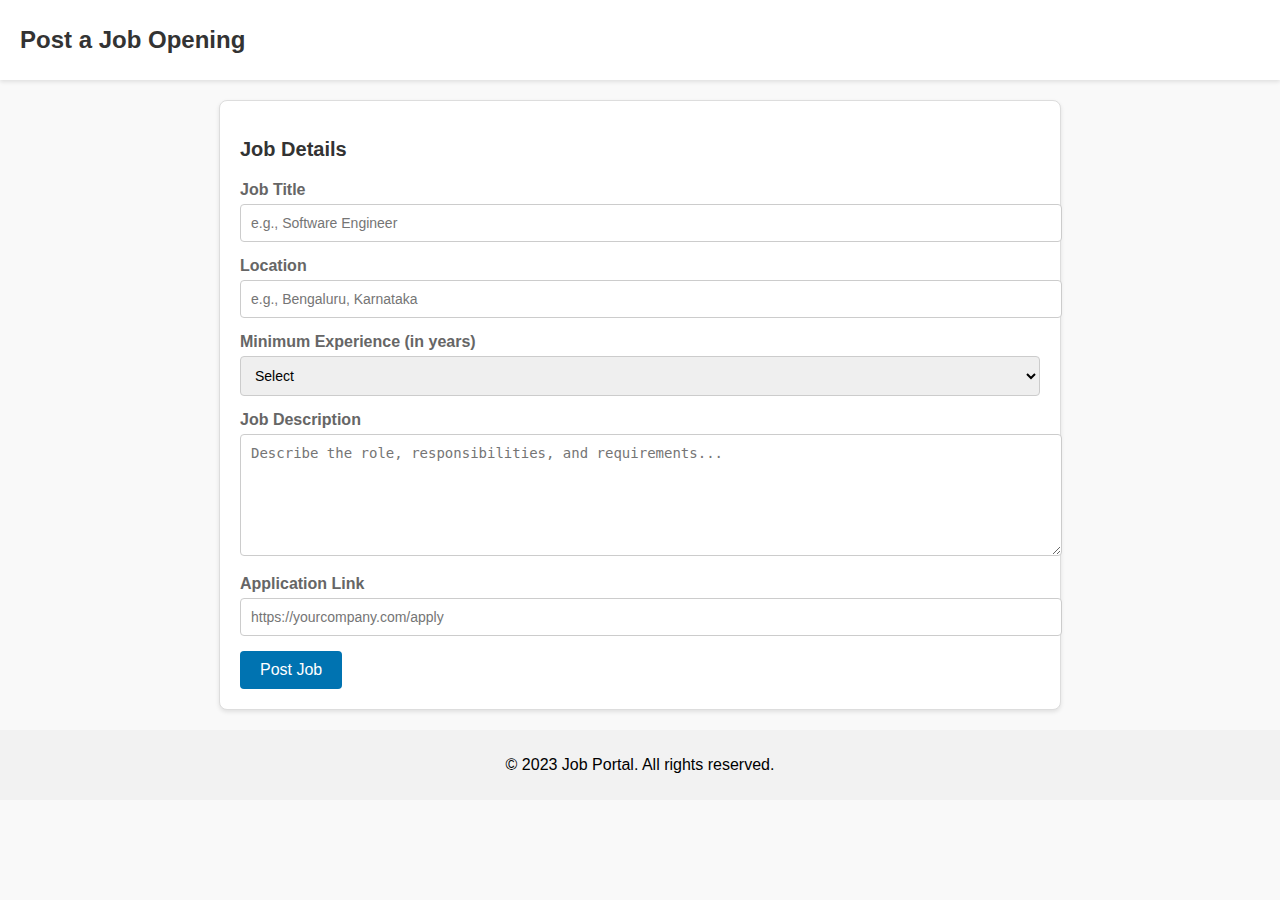
<file: company.html>
<!DOCTYPE html>
<html lang="en">
<head>
    <meta charset="UTF-8">
    <meta name="viewport" content="width=device-width, initial-scale=1.0">
    <title>Post a Job Opening</title>
    <style>
        body {
            font-family: Arial, sans-serif;
            margin: 0;
            padding: 0;
            background-color: #f9f9f9;
        }
        header {
            background-color: #ffffff;
            box-shadow: 0 2px 4px rgba(0, 0, 0, 0.1);
            padding: 10px 20px;
            display: flex;
            justify-content: space-between;
            align-items: center;
        }
        header h1 {
            font-size: 24px;
            color: #333333;
        }
        .container {
            max-width: 800px;
            margin: 20px auto;
            padding: 20px;
            background-color: #ffffff;
            border: 1px solid #dddddd;
            border-radius: 8px;
            box-shadow: 0 2px 4px rgba(0, 0, 0, 0.1);
        }
        .container h2 {
            font-size: 20px;
            margin-bottom: 20px;
            color: #333333;
        }
        .form-group {
            margin-bottom: 15px;
        }
        .form-group label {
            display: block;
            font-weight: bold;
            margin-bottom: 5px;
            color: #666666;
        }
        .form-group input,
        .form-group textarea,
        .form-group select {
            width: 100%;
            padding: 10px;
            border: 1px solid #cccccc;
            border-radius: 4px;
            font-size: 14px;
        }
        .form-group textarea {
            resize: vertical;
            height: 100px;
        }
        .submit-btn {
            display: inline-block;
            padding: 10px 20px;
            background-color: #0073b1;
            color: white;
            border: none;
            border-radius: 4px;
            cursor: pointer;
            font-size: 16px;
        }
        .submit-btn:hover {
            background-color: #005f8d;
        }
        footer {
            text-align: center;
            padding: 10px;
            background-color: #f2f2f2;
            margin-top: 20px;
        }
    </style>
</head>
<body>
    <header>
        <h1>Post a Job Opening</h1>
    </header>
    <div class="container">
        <h2>Job Details</h2>
        <form id="job-post-form">
            <div class="form-group">
                <label for="job-title">Job Title</label>
                <input type="text" id="job-title" placeholder="e.g., Software Engineer" required>
            </div>
            <div class="form-group">
                <label for="location">Location</label>
                <input type="text" id="location" placeholder="e.g., Bengaluru, Karnataka" required>
            </div>
            <div class="form-group">
                <label for="min-experience">Minimum Experience (in years)</label>
                <select id="min-experience" required>
                    <option value="">Select</option>
                    <option value="0">Fresher (0 years)</option>
                    <option value="1">1 year</option>
                    <option value="2">2 years</option>
                    <option value="3">3 years</option>
                    <option value="5">5+ years</option>
                </select>
            </div>
            <div class="form-group">
                <label for="description">Job Description</label>
                <textarea id="description" placeholder="Describe the role, responsibilities, and requirements..."></textarea>
            </div>
            <div class="form-group">
                <label for="application-link">Application Link</label>
                <input type="url" id="application-link" placeholder="https://yourcompany.com/apply" required>
            </div>
            <button type="submit" class="submit-btn">Post Job</button>
        </form>
    </div>
    <footer>
        <p>&copy; 2023 Job Portal. All rights reserved.</p>
    </footer>
    <script>
        // JavaScript to handle form submission
        document.getElementById('job-post-form').addEventListener('submit', function (event) {
            event.preventDefault(); // Prevent actual form submission

            // Gather form data
            const jobTitle = document.getElementById('job-title').value;
            const location = document.getElementById('location').value;
            const minExperience = document.getElementById('min-experience').value;
            const description = document.getElementById('description').value;
            const applicationLink = document.getElementById('application-link').value;

            // Validate form fields
            if (!jobTitle || !location || !minExperience || !description || !applicationLink) {
                alert('Please fill out all fields.');
                return;
            }

            // Simulate posting the job
            alert(`Job "${jobTitle}" in ${location} has been posted successfully!`);
            this.reset(); // Clear the form after successful submission
        });
    </script>
</body>
</html>
</file>
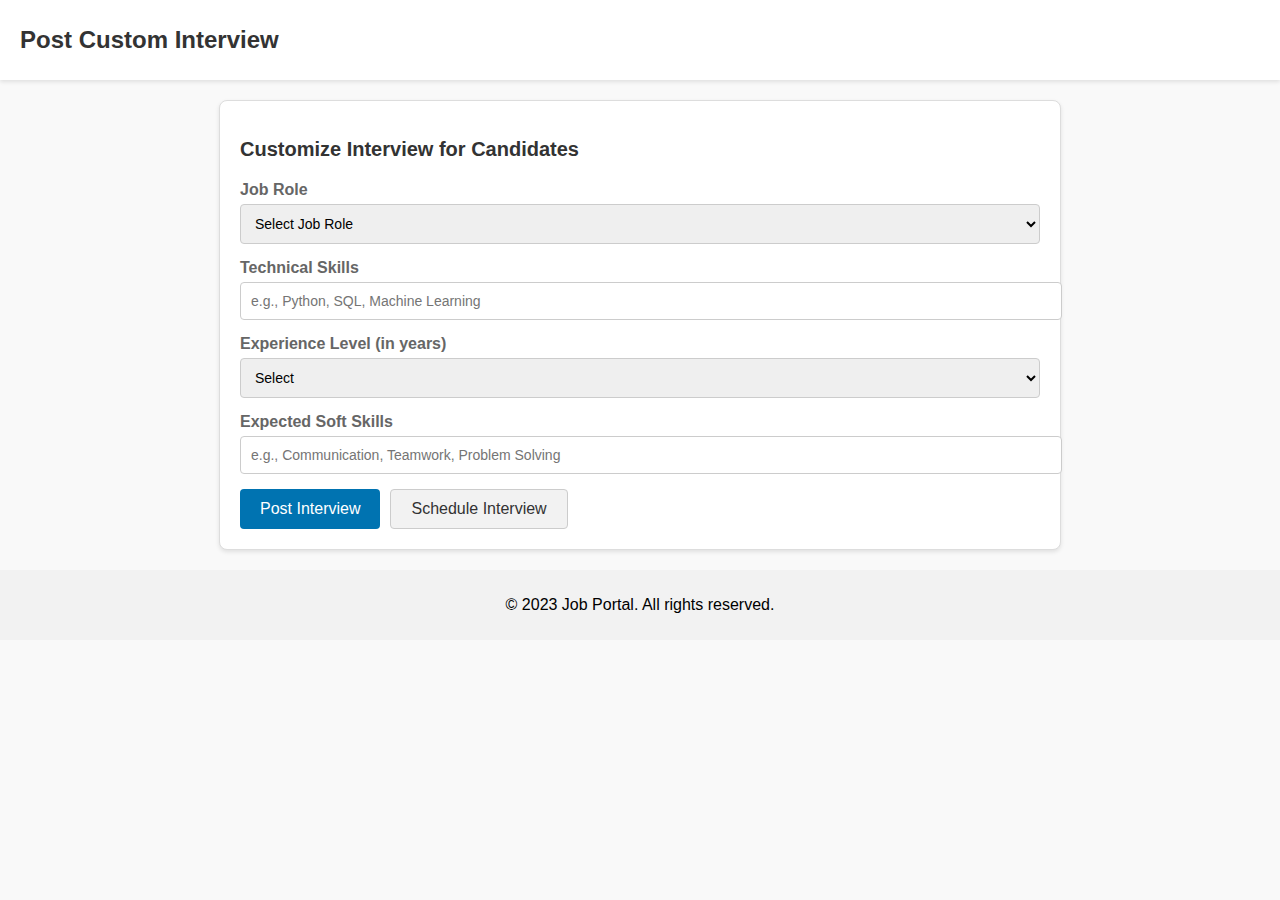
<file: company_custom_interview.html>
<!DOCTYPE html>
<html lang="en">
<head>
    <meta charset="UTF-8">
    <meta name="viewport" content="width=device-width, initial-scale=1.0">
    <title>Post Custom Interview</title>
    <style>
        body {
            font-family: Arial, sans-serif;
            margin: 0;
            padding: 0;
            background-color: #f9f9f9;
        }
        header {
            background-color: #ffffff;
            box-shadow: 0 2px 4px rgba(0, 0, 0, 0.1);
            padding: 10px 20px;
            display: flex;
            justify-content: space-between;
            align-items: center;
        }
        header h1 {
            font-size: 24px;
            color: #333333;
        }
        .container {
            max-width: 800px;
            margin: 20px auto;
            padding: 20px;
            background-color: #ffffff;
            border: 1px solid #dddddd;
            border-radius: 8px;
            box-shadow: 0 2px 4px rgba(0, 0, 0, 0.1);
        }
        .container h2 {
            font-size: 20px;
            margin-bottom: 20px;
            color: #333333;
        }
        .form-group {
            margin-bottom: 15px;
        }
        .form-group label {
            display: block;
            font-weight: bold;
            margin-bottom: 5px;
            color: #666666;
        }
        .form-group input,
        .form-group select {
            width: 100%;
            padding: 10px;
            border: 1px solid #cccccc;
            border-radius: 4px;
            font-size: 14px;
        }
        .action-buttons {
            display: flex;
            gap: 10px;
        }
        .start-btn, .schedule-btn {
            padding: 10px 20px;
            border: none;
            border-radius: 4px;
            cursor: pointer;
            font-size: 16px;
        }
        .start-btn {
            background-color: #0073b1;
            color: white;
        }
        .start-btn:hover {
            background-color: #005f8d;
        }
        .schedule-btn {
            background-color: #f2f2f2;
            color: #333333;
            border: 1px solid #cccccc;
        }
        .schedule-btn:hover {
            background-color: #e0e0e0;
        }
        footer {
            text-align: center;
            padding: 10px;
            background-color: #f2f2f2;
            margin-top: 20px;
        }
    </style>
</head>
<body>
    <header>
        <h1>Post Custom Interview</h1>
    </header>
    <div class="container">
        <h2>Customize Interview for Candidates</h2>
        <form id="interview-form">
            <div class="form-group">
                <label for="job-role">Job Role</label>
                <select id="job-role" required>
                    <option value="">Select Job Role</option>
                    <option value="software-engineer">Software Engineer</option>
                    <option value="data-analyst">Data Analyst</option>
                    <option value="product-manager">Product Manager</option>
                    <option value="ui-ux-designer">UI/UX Designer</option>
                </select>
            </div>
            <div class="form-group">
                <label for="skills">Technical Skills</label>
                <input type="text" id="skills" placeholder="e.g., Python, SQL, Machine Learning" required>
            </div>
            <div class="form-group">
                <label for="experience">Experience Level (in years)</label>
                <select id="experience" required>
                    <option value="">Select</option>
                    <option value="0">Fresher (0 years)</option>
                    <option value="1">1 year</option>
                    <option value="2">2 years</option>
                    <option value="3">3 years</option>
                    <option value="5">5+ years</option>
                </select>
            </div>
            <div class="form-group">
                <label for="soft-skills">Expected Soft Skills</label>
                <input type="text" id="soft-skills" placeholder="e.g., Communication, Teamwork, Problem Solving" required>
            </div>
            <div class="action-buttons">
                <button type="button" class="start-btn" onclick="postInterview()">Post Interview</button>
                <button type="button" class="schedule-btn" onclick="scheduleInterview()">Schedule Interview</button>
            </div>
        </form>
    </div>
    <footer>
        <p>&copy; 2023 Job Portal. All rights reserved.</p>
    </footer>
    <script>
        // Function to handle posting the interview
        function postInterview() {
            const jobRole = document.getElementById('job-role').value;
            const skills = document.getElementById('skills').value;
            const experience = document.getElementById('experience').value;
            const softSkills = document.getElementById('soft-skills').value;

            // Validate form fields
            if (!jobRole || !skills || !experience || !softSkills) {
                alert('Please fill out all fields.');
                return;
            }

            // Simulate posting the interview
            alert(`Interview posted for ${jobRole} with technical skills: ${skills} and soft skills: ${softSkills}`);
            // Redirect to the interview management interface or API call here
        }

        // Function to handle scheduling the interview
        function scheduleInterview() {
            const jobRole = document.getElementById('job-role').value;
            const skills = document.getElementById('skills').value;
            const experience = document.getElementById('experience').value;
            const softSkills = document.getElementById('soft-skills').value;

            // Validate form fields
            if (!jobRole || !skills || !experience || !softSkills) {
                alert('Please fill out all fields.');
                return;
            }

            // Simulate scheduling the interview
            alert(`Scheduling Interview for ${jobRole} with soft skills: ${softSkills}`);
            // Redirect to a scheduling interface or API call here
        }
    </script>
</body>
</html>
</file>
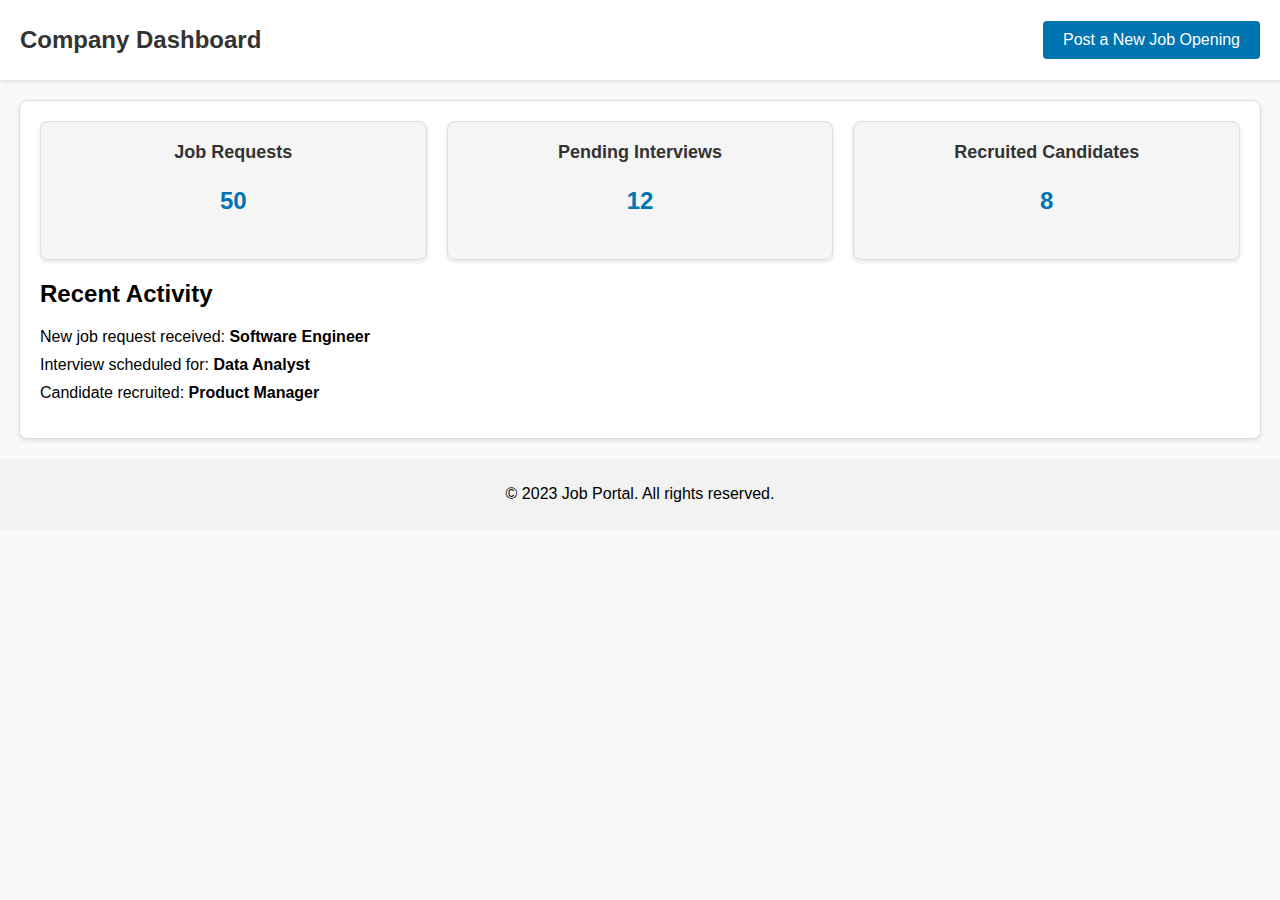
<file: company_dashboard.html>
<!DOCTYPE html>
<html lang="en">
<head>
    <meta charset="UTF-8">
    <meta name="viewport" content="width=device-width, initial-scale=1.0">
    <title>Company Dashboard</title>
    <style>
        body {
            font-family: Arial, sans-serif;
            margin: 0;
            padding: 0;
            background-color: #f9f9f9;
        }
        header {
            background-color: #ffffff;
            box-shadow: 0 2px 4px rgba(0, 0, 0, 0.1);
            padding: 10px 20px;
            display: flex;
            justify-content: space-between;
            align-items: center;
        }
        header h1 {
            font-size: 24px;
            color: #333333;
        }
        .container {
            max-width: 1200px;
            margin: 20px auto;
            padding: 20px;
            background-color: #ffffff;
            border: 1px solid #dddddd;
            border-radius: 8px;
            box-shadow: 0 2px 4px rgba(0, 0, 0, 0.1);
        }
        .dashboard-stats {
            display: flex;
            gap: 20px;
            margin-bottom: 20px;
        }
        .stat-card {
            flex: 1;
            padding: 20px;
            text-align: center;
            border: 1px solid #dddddd;
            border-radius: 8px;
            background-color: #f5f5f5;
            box-shadow: 0 2px 4px rgba(0, 0, 0, 0.1);
        }
        .stat-card h3 {
            font-size: 18px;
            margin: 0 0 10px;
            color: #333333;
        }
        .stat-card p {
            font-size: 24px;
            font-weight: bold;
            color: #0073b1;
        }
        .post-job-btn {
            display: inline-block;
            padding: 10px 20px;
            background-color: #0073b1;
            color: white;
            border: none;
            border-radius: 4px;
            cursor: pointer;
            font-size: 16px;
            text-decoration: none;
        }
        .post-job-btn:hover {
            background-color: #005f8d;
        }
        footer {
            text-align: center;
            padding: 10px;
            background-color: #f2f2f2;
            margin-top: 20px;
        }
    </style>
</head>
<body>
    <header>
        <h1>Company Dashboard</h1>
        <a href="post-job.html" class="post-job-btn">Post a New Job Opening</a>
    </header>
    <div class="container">
        <div class="dashboard-stats">
            <div class="stat-card">
                <h3>Job Requests</h3>
                <p id="job-requests">50</p>
            </div>
            <div class="stat-card">
                <h3>Pending Interviews</h3>
                <p id="pending-interviews">12</p>
            </div>
            <div class="stat-card">
                <h3>Recruited Candidates</h3>
                <p id="recruited-candidates">8</p>
            </div>
        </div>
        <h2>Recent Activity</h2>
        <ul style="list-style-type: none; padding: 0;">
            <li style="margin-bottom: 10px;">New job request received: <strong>Software Engineer</strong></li>
            <li style="margin-bottom: 10px;">Interview scheduled for: <strong>Data Analyst</strong></li>
            <li style="margin-bottom: 10px;">Candidate recruited: <strong>Product Manager</strong></li>
        </ul>
    </div>
    <footer>
        <p>&copy; 2023 Job Portal. All rights reserved.</p>
    </footer>
    <script>
        // Simulated data for the dashboard
        const jobRequests = 50;
        const pendingInterviews = 12;
        const recruitedCandidates = 8;

        // Populate the dashboard stats dynamically
        document.getElementById('job-requests').textContent = jobRequests;
        document.getElementById('pending-interviews').textContent = pendingInterviews;
        document.getElementById('recruited-candidates').textContent = recruitedCandidates;
    </script>
</body>
</html>
</file>
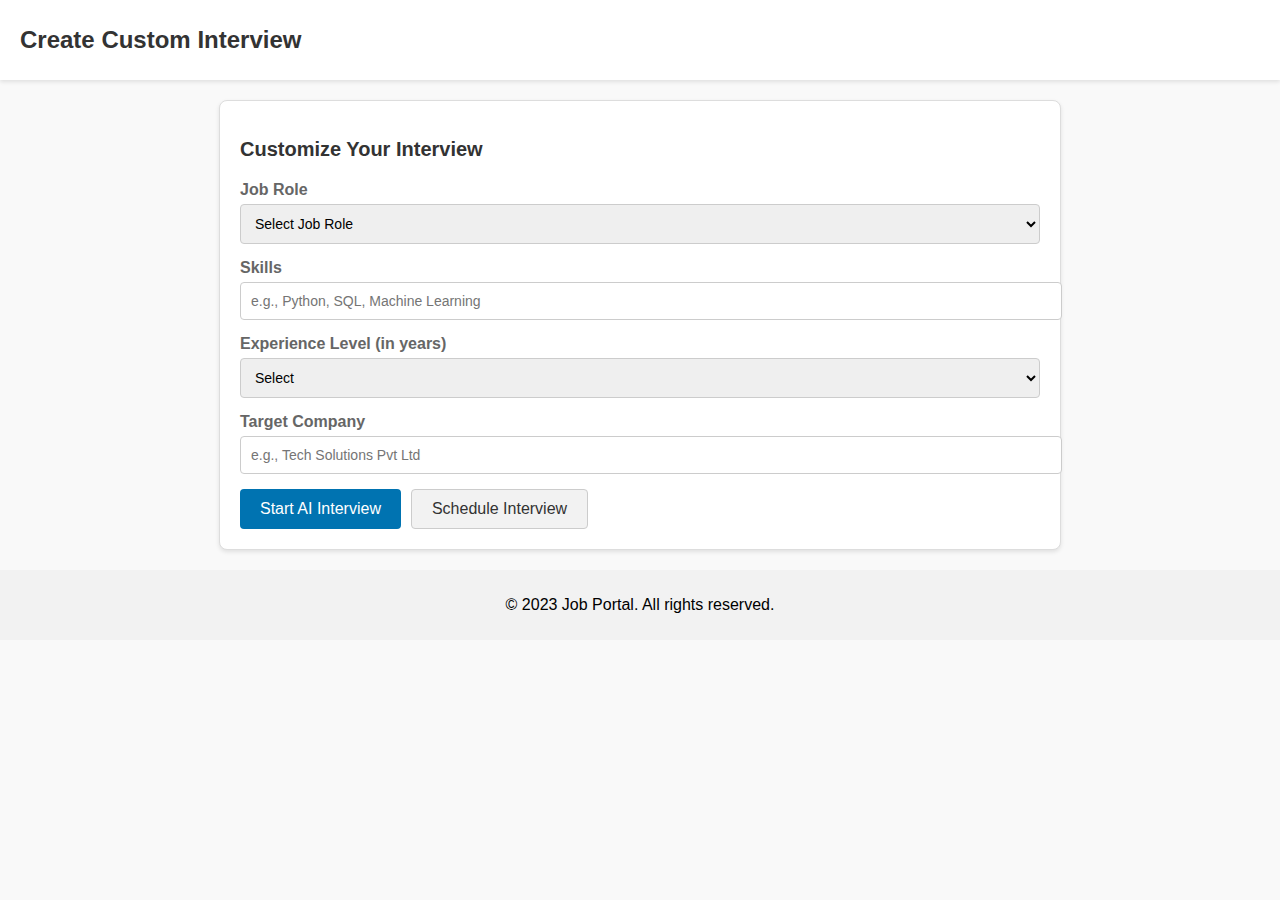
<file: company_interview.html>
<!DOCTYPE html>
<html lang="en">
<head>
    <meta charset="UTF-8">
    <meta name="viewport" content="width=device-width, initial-scale=1.0">
    <title>Create Custom Interview</title>
    <style>
        body {
            font-family: Arial, sans-serif;
            margin: 0;
            padding: 0;
            background-color: #f9f9f9;
        }
        header {
            background-color: #ffffff;
            box-shadow: 0 2px 4px rgba(0, 0, 0, 0.1);
            padding: 10px 20px;
            display: flex;
            justify-content: space-between;
            align-items: center;
        }
        header h1 {
            font-size: 24px;
            color: #333333;
        }
        .container {
            max-width: 800px;
            margin: 20px auto;
            padding: 20px;
            background-color: #ffffff;
            border: 1px solid #dddddd;
            border-radius: 8px;
            box-shadow: 0 2px 4px rgba(0, 0, 0, 0.1);
        }
        .container h2 {
            font-size: 20px;
            margin-bottom: 20px;
            color: #333333;
        }
        .form-group {
            margin-bottom: 15px;
        }
        .form-group label {
            display: block;
            font-weight: bold;
            margin-bottom: 5px;
            color: #666666;
        }
        .form-group input,
        .form-group select {
            width: 100%;
            padding: 10px;
            border: 1px solid #cccccc;
            border-radius: 4px;
            font-size: 14px;
        }
        .action-buttons {
            display: flex;
            gap: 10px;
        }
        .start-btn, .schedule-btn {
            padding: 10px 20px;
            border: none;
            border-radius: 4px;
            cursor: pointer;
            font-size: 16px;
        }
        .start-btn {
            background-color: #0073b1;
            color: white;
        }
        .start-btn:hover {
            background-color: #005f8d;
        }
        .schedule-btn {
            background-color: #f2f2f2;
            color: #333333;
            border: 1px solid #cccccc;
        }
        .schedule-btn:hover {
            background-color: #e0e0e0;
        }
        footer {
            text-align: center;
            padding: 10px;
            background-color: #f2f2f2;
            margin-top: 20px;
        }
    </style>
</head>
<body>
    <header>
        <h1>Create Custom Interview</h1>
    </header>
    <div class="container">
        <h2>Customize Your Interview</h2>
        <form id="interview-form">
            <div class="form-group">
                <label for="job-role">Job Role</label>
                <select id="job-role" required>
                    <option value="">Select Job Role</option>
                    <option value="software-engineer">Software Engineer</option>
                    <option value="data-analyst">Data Analyst</option>
                    <option value="product-manager">Product Manager</option>
                    <option value="ui-ux-designer">UI/UX Designer</option>
                </select>
            </div>
            <div class="form-group">
                <label for="skills">Skills</label>
                <input type="text" id="skills" placeholder="e.g., Python, SQL, Machine Learning" required>
            </div>
            <div class="form-group">
                <label for="experience">Experience Level (in years)</label>
                <select id="experience" required>
                    <option value="">Select</option>
                    <option value="0">Fresher (0 years)</option>
                    <option value="1">1 year</option>
                    <option value="2">2 years</option>
                    <option value="3">3 years</option>
                    <option value="5">5+ years</option>
                </select>
            </div>
            <div class="form-group">
                <label for="target-company">Target Company</label>
                <input type="text" id="target-company" placeholder="e.g., Tech Solutions Pvt Ltd" required>
            </div>
            <div class="action-buttons">
                <button type="button" class="start-btn" onclick="startInterview()">Start AI Interview</button>
                <button type="button" class="schedule-btn" onclick="scheduleInterview()">Schedule Interview</button>
            </div>
        </form>
    </div>
    <footer>
        <p>&copy; 2023 Job Portal. All rights reserved.</p>
    </footer>
    <script>
        // Function to handle starting the AI interview
        function startInterview() {
            const jobRole = document.getElementById('job-role').value;
            const skills = document.getElementById('skills').value;
            const experience = document.getElementById('experience').value;
            const targetCompany = document.getElementById('target-company').value;

            // Validate form fields
            if (!jobRole || !skills || !experience || !targetCompany) {
                alert('Please fill out all fields.');
                return;
            }

            // Simulate starting the AI interview
            alert(`Starting AI Interview for ${jobRole} at ${targetCompany} with skills: ${skills}`);
            // Redirect to the AI interview interface or API call here
        }

        // Function to handle scheduling the interview
        function scheduleInterview() {
            const jobRole = document.getElementById('job-role').value;
            const skills = document.getElementById('skills').value;
            const experience = document.getElementById('experience').value;
            const targetCompany = document.getElementById('target-company').value;

            // Validate form fields
            if (!jobRole || !skills || !experience || !targetCompany) {
                alert('Please fill out all fields.');
                return;
            }

            // Simulate scheduling the interview
            alert(`Scheduling Interview for ${jobRole} at ${targetCompany}`);
            // Redirect to a scheduling interface or API call here
        }
    </script>
</body>
</html>
</file>
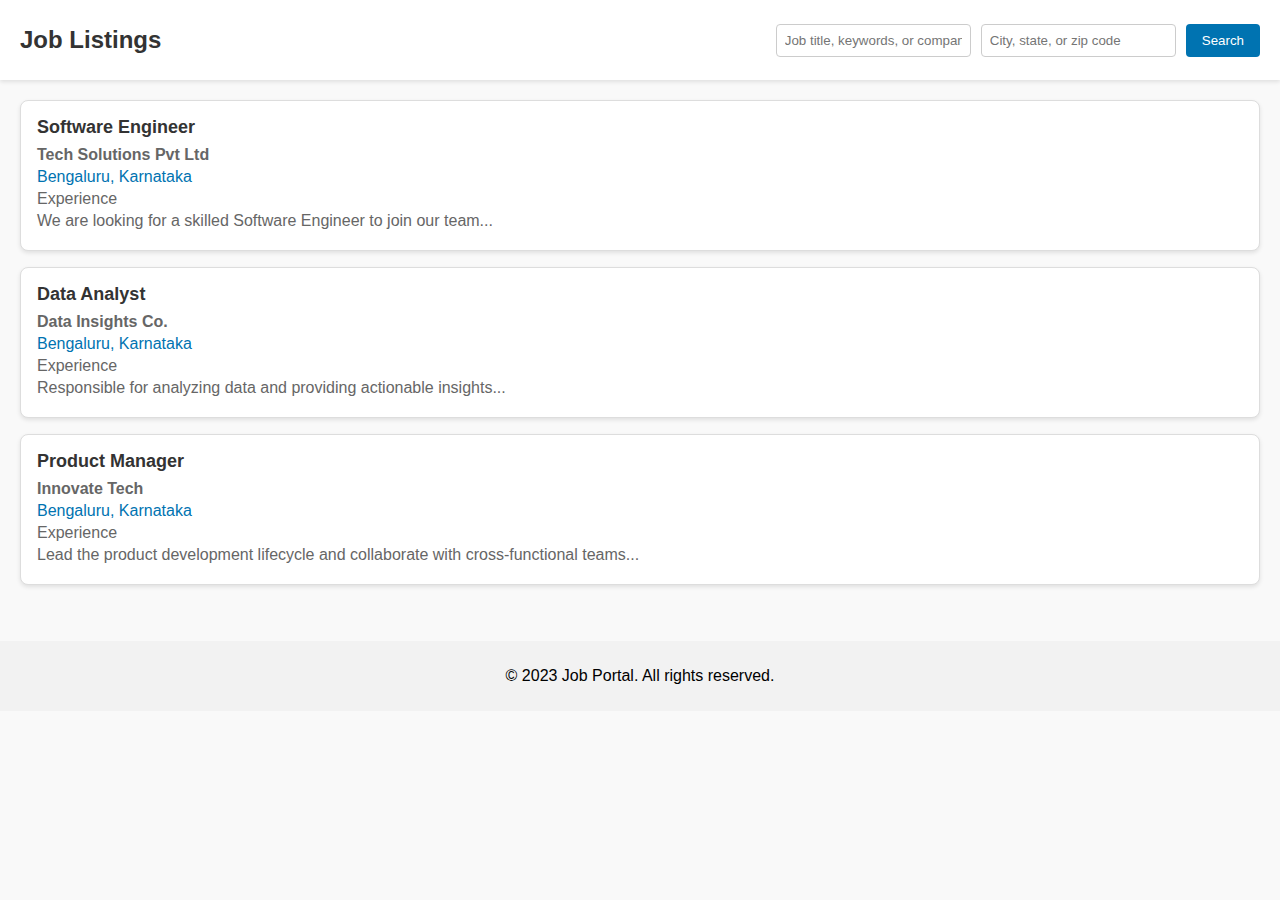
<file: compnay_posting.html>
<!DOCTYPE html>
<html lang="en">
<head>
    <meta charset="UTF-8">
    <meta name="viewport" content="width=device-width, initial-scale=1.0">
    <title>Job Listings - Bengaluru, Karnataka</title>
    <style>
        body {
            font-family: Arial, sans-serif;
            margin: 0;
            padding: 0;
            background-color: #f9f9f9;
        }
        header {
            background-color: #ffffff;
            box-shadow: 0 2px 4px rgba(0, 0, 0, 0.1);
            padding: 10px 20px;
            display: flex;
            justify-content: space-between;
            align-items: center;
        }
        header h1 {
            font-size: 24px;
            color: #333333;
        }
        .search-bar {
            display: flex;
            gap: 10px;
        }
        .search-bar input {
            padding: 8px;
            border: 1px solid #cccccc;
            border-radius: 4px;
        }
        .search-bar button {
            padding: 8px 16px;
            background-color: #0073b1;
            color: white;
            border: none;
            border-radius: 4px;
            cursor: pointer;
        }
        .search-bar button:hover {
            background-color: #005f8d;
        }
        .job-listings {
            padding: 20px;
        }
        .job-card {
            background-color: #ffffff;
            border: 1px solid #dddddd;
            border-radius: 8px;
            padding: 16px;
            margin-bottom: 16px;
            box-shadow: 0 2px 4px rgba(0, 0, 0, 0.1);
        }
        .job-card h2 {
            font-size: 18px;
            margin: 0 0 8px;
            color: #333333;
        }
        .job-card p {
            margin: 4px 0;
            color: #666666;
        }
        .job-card .company {
            font-weight: bold;
        }
        .job-card .location {
            color: #0073b1;
        }
        footer {
            text-align: center;
            padding: 10px;
            background-color: #f2f2f2;
            margin-top: 20px;
        }
    </style>
</head>
<body>
    <header>
        <h1>Job Listings</h1>
        <div class="search-bar">
            <input type="text" placeholder="Job title, keywords, or company">
            <input type="text" placeholder="City, state, or zip code">
            <button>Search</button>
        </div>
    </header>
    <div class="job-listings">
        <div class="job-card">
            <h2>Software Engineer</h2>
            <p class="company">Tech Solutions Pvt Ltd</p>
            <p class="location">Bengaluru, Karnataka</p>
            <p>Experience</p>
            <p>We are looking for a skilled Software Engineer to join our team...</p>
        </div>
        <div class="job-card">
            <h2>Data Analyst</h2>
            <p class="company">Data Insights Co.</p>
            <p class="location">Bengaluru, Karnataka</p>
            <p>Experience</p>
            <p>Responsible for analyzing data and providing actionable insights...</p>
        </div>
        <div class="job-card">
            <h2>Product Manager</h2>
            <p class="company">Innovate Tech</p>
            <p class="location">Bengaluru, Karnataka</p>
            <p>Experience</p>
            <p>Lead the product development lifecycle and collaborate with cross-functional teams...</p>
        </div>
    </div>
    <footer>
        <p>&copy; 2023 Job Portal. All rights reserved.</p>
    </footer>
    <script>
        // Simple JavaScript to handle search functionality
        document.querySelector('.search-bar button').addEventListener('click', function () {
            const jobTitle = document.querySelectorAll('.search-bar input')[0].value;
            const location = document.querySelectorAll('.search-bar input')[1].value;
            alert(`Searching for "${jobTitle}" in "${location}"`);
        });
    </script>
</body>
</html>
</file>
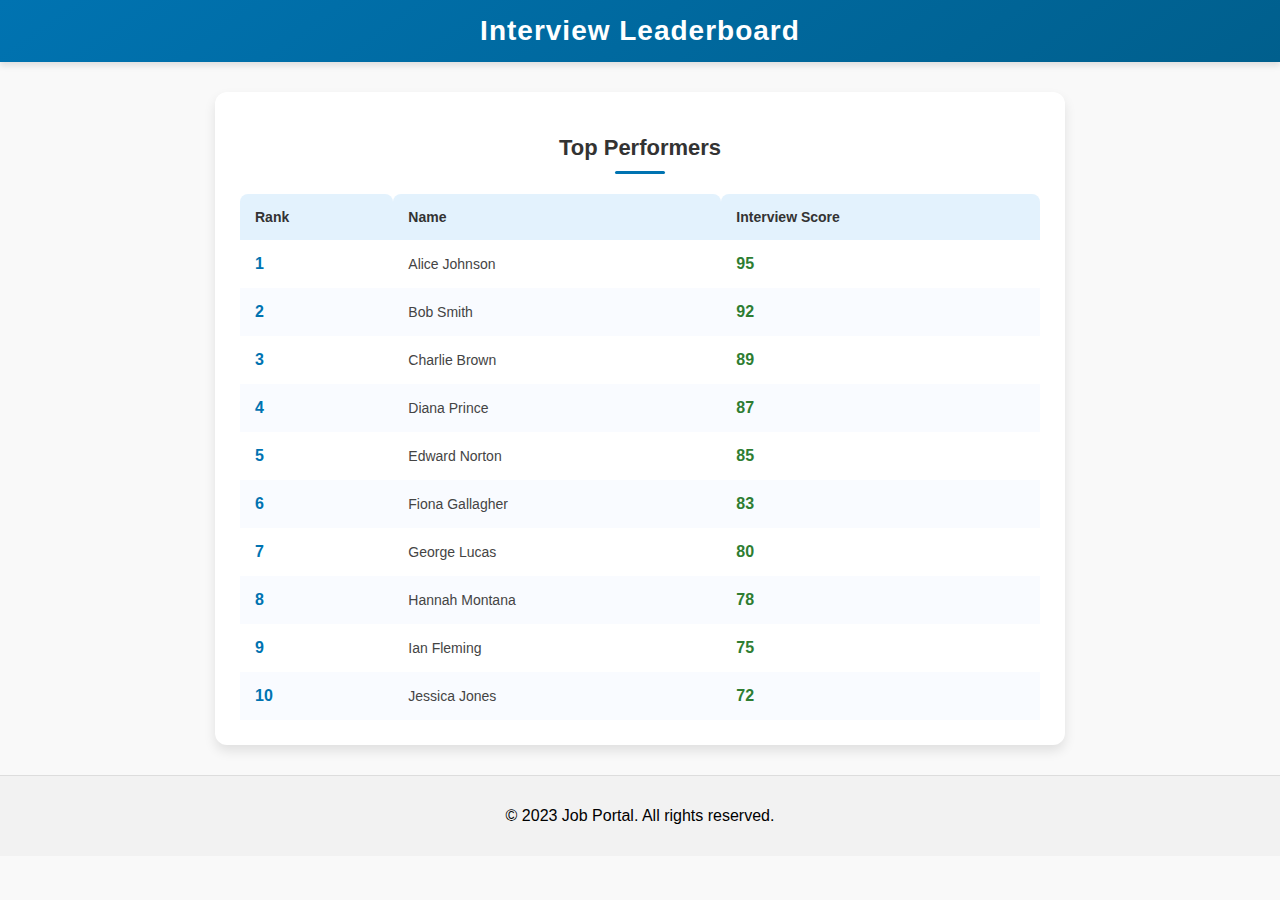
<file: leaderboard.html>
<!DOCTYPE html>
<html lang="en">
<head>
    <meta charset="UTF-8">
    <meta name="viewport" content="width=device-width, initial-scale=1.0">
    <title>Interview Leaderboard</title>
    <style>
        body {
            font-family: 'Segoe UI', Tahoma, Geneva, Verdana, sans-serif;
            margin: 0;
            padding: 0;
            background-color: #f9f9f9;
        }
        header {
            background: linear-gradient(145deg, #0073b1, #005f8d); /* Gradient for modern look */
            box-shadow: 0 4px 6px rgba(0, 0, 0, 0.1);
            padding: 15px 20px;
            text-align: center;
        }
        header h1 {
            font-size: 28px;
            color: white;
            margin: 0;
            letter-spacing: 1px;
        }
        .container {
            max-width: 800px;
            margin: 30px auto;
            padding: 25px;
            background: #ffffff;
            border-radius: 12px;
            box-shadow: 0 6px 12px rgba(0, 0, 0, 0.1);
        }
        h2 {
            font-size: 22px;
            color: #333333;
            margin-bottom: 20px;
            text-align: center;
            position: relative;
        }
        h2::after {
            content: '';
            display: block;
            width: 50px;
            height: 3px;
            background: #0073b1;
            margin: 10px auto;
            border-radius: 2px;
        }
        .leaderboard-table {
            width: 100%;
            border-collapse: collapse;
            margin-top: 20px;
        }
        .leaderboard-table th,
        .leaderboard-table td {
            padding: 15px;
            text-align: left;
            font-size: 14px;
        }
        .leaderboard-table th {
            background: #e3f2fd; /* Light blue */
            color: #333333;
            font-weight: 600;
            border-top-left-radius: 8px;
            border-top-right-radius: 8px;
        }
        .leaderboard-table tr:nth-child(even) {
            background-color: #f9fbff;
        }
        .leaderboard-table tr:hover {
            background-color: #e7f3ff;
            transform: scale(1.01);
            transition: all 0.3s ease;
        }
        .rank {
            font-weight: bold;
            color: #0073b1; /* Navy blue */
            font-size: 16px;
        }
        .score {
            font-weight: bold;
            color: #2e7d32; /* Green for scores */
            font-size: 16px;
        }
        .name {
            font-weight: 500;
            color: #444444;
        }
        footer {
            text-align: center;
            padding: 15px;
            background: #f2f2f2;
            margin-top: 30px;
            border-top: 1px solid #dddddd;
        }
    </style>
</head>
<body>
    <header>
        <h1>Interview Leaderboard</h1>
    </header>
    <div class="container">
        <h2>Top Performers</h2>
        <table class="leaderboard-table">
            <thead>
                <tr>
                    <th>Rank</th>
                    <th>Name</th>
                    <th>Interview Score</th>
                </tr>
            </thead>
            <tbody>
                <tr>
                    <td><span class="rank">1</span></td>
                    <td><span class="name">Alice Johnson</span></td>
                    <td><span class="score">95</span></td>
                </tr>
                <tr>
                    <td><span class="rank">2</span></td>
                    <td><span class="name">Bob Smith</span></td>
                    <td><span class="score">92</span></td>
                </tr>
                <tr>
                    <td><span class="rank">3</span></td>
                    <td><span class="name">Charlie Brown</span></td>
                    <td><span class="score">89</span></td>
                </tr>
                <tr>
                    <td><span class="rank">4</span></td>
                    <td><span class="name">Diana Prince</span></td>
                    <td><span class="score">87</span></td>
                </tr>
                <tr>
                    <td><span class="rank">5</span></td>
                    <td><span class="name">Edward Norton</span></td>
                    <td><span class="score">85</span></td>
                </tr>
                <tr>
                    <td><span class="rank">6</span></td>
                    <td><span class="name">Fiona Gallagher</span></td>
                    <td><span class="score">83</span></td>
                </tr>
                <tr>
                    <td><span class="rank">7</span></td>
                    <td><span class="name">George Lucas</span></td>
                    <td><span class="score">80</span></td>
                </tr>
                <tr>
                    <td><span class="rank">8</span></td>
                    <td><span class="name">Hannah Montana</span></td>
                    <td><span class="score">78</span></td>
                </tr>
                <tr>
                    <td><span class="rank">9</span></td>
                    <td><span class="name">Ian Fleming</span></td>
                    <td><span class="score">75</span></td>
                </tr>
                <tr>
                    <td><span class="rank">10</span></td>
                    <td><span class="name">Jessica Jones</span></td>
                    <td><span class="score">72</span></td>
                </tr>
            </tbody>
        </table>
    </div>
    <footer>
        <p>&copy; 2023 Job Portal. All rights reserved.</p>
    </footer>
</body>
</html>
</file>
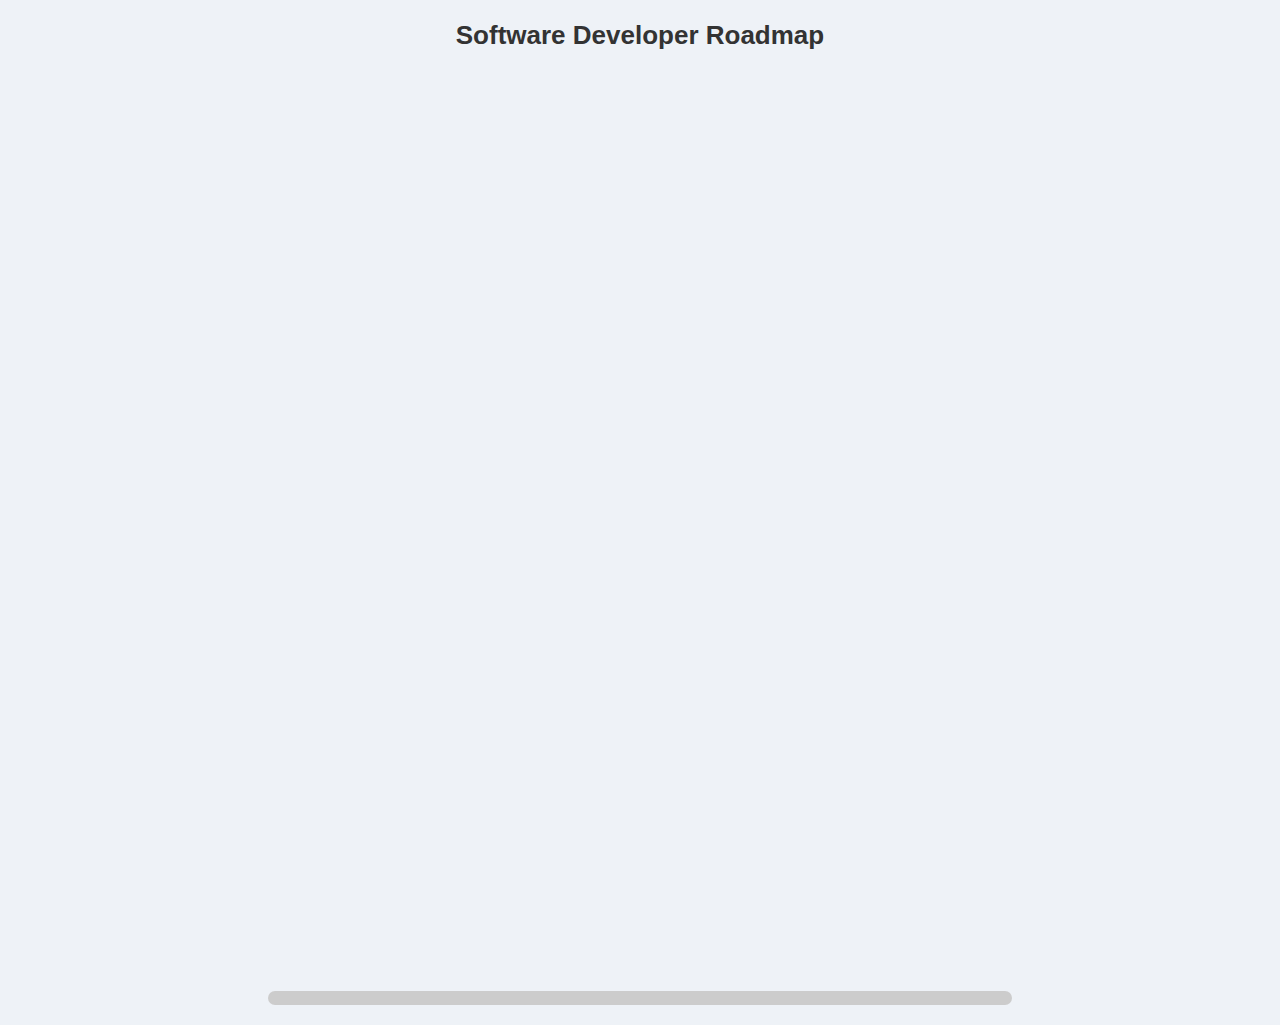
<file: roadmap.html>
<!DOCTYPE html>
<html lang="en">
<head>
    <meta charset="UTF-8">
    <meta name="viewport" content="width=device-width, initial-scale=1.0">
    <title>Software Developer Roadmap</title>
    <script src="https://d3js.org/d3.v7.min.js"></script>
    <style>
        body {
            font-family: 'Arial', sans-serif;
            background: #eef2f7;
            color: #333;
            text-align: center;
            margin: 20px;
        }
        h1 {
            font-size: 26px;
            margin-bottom: 20px;
        }
        #roadmap-container {
            display: flex;
            flex-direction: column;
            align-items: center;
        }
        .step-box {
            fill: white;
            stroke: #0056b3;
            stroke-width: 2;
            rx: 12;
            ry: 12;
            transition: all 0.3s ease-in-out;
            cursor: pointer;
        }
        .step-box:hover {
            fill: #cce5ff;
            transform: scale(1.1);
        }
        .step-text {
            font-size: 15px;
            fill: #222;
            font-weight: bold;
        }
        .arrow {
            stroke: #0056b3;
            stroke-width: 2;
            marker-end: url(#arrowhead);
        }
        .checkbox {
            transform: scale(1.3);
            margin-right: 8px;
            vertical-align: middle;
        }
        .step-details {
            display: none;
            font-size: 14px;
            color: #444;
        }
        .expanded {
            height: 80px !important;
        }
        #progress-container {
            width: 60%;
            margin-top: 20px;
            background: #ccc;
            border-radius: 12px;
            height: 14px;
            position: relative;
            overflow: hidden;
        }
        #progress-bar {
            width: 0%;
            height: 100%;
            background: #0056b3;
            border-radius: 12px;
            transition: width 0.3s ease-in-out;
        }
    </style>
</head>
<body>
    <h1>Software Developer Roadmap</h1>
    <div id="roadmap-container">
        <svg id="roadmap" width="650" height="900"></svg>
        <div id="progress-container">
            <div id="progress-bar"></div>
        </div>
    </div>
    
    <script>
        const roadmapData = [
            { name: "HTML, CSS, JS", details: "Learn the fundamentals of web development." },
            { name: "Git & GitHub", details: "Version control and collaboration tools." },
            { name: "React / Vue.js", details: "Frontend frameworks for building UI." },
            { name: "Backend (Node, Django, Flask)", details: "Server-side programming languages." },
            { name: "Databases (SQL & NoSQL)", details: "Manage and store data efficiently." },
            { name: "APIs & Authentication", details: "Connecting frontend and backend securely." },
            { name: "DevOps & Cloud", details: "CI/CD, cloud computing, and deployment." },
            { name: "System Design", details: "Scalability and architectural patterns." },
            { name: "Security & Performance Optimization", details: "Ensure application security and speed." }
        ];
        
        const svg = d3.select("#roadmap");
        let yOffset = 50;
        const stepHeight = 55;
        let completedSteps = 0;
        
        roadmapData.forEach((step, i) => {
            const group = svg.append("g").attr("transform", `translate(150, ${yOffset})`).attr("class", "step-group");
            
            const rect = group.append("rect")
                .attr("width", 350)
                .attr("height", stepHeight)
                .attr("class", "step-box")
                .on("mouseover", function () {
                    d3.select(this).attr("height", 80);
                    details.style("display", "block");
                })
                .on("mouseout", function () {
                    d3.select(this).attr("height", stepHeight);
                    details.style("display", "none");
                });
            
            group.append("foreignObject")
                .attr("x", 10)
                .attr("y", 15)
                .attr("width", 20)
                .attr("height", 20)
                .html(`<input type="checkbox" class="checkbox" onchange="updateProgress()">`);
            
            group.append("text")
                .attr("x", 40)
                .attr("y", 32)
                .attr("class", "step-text")
                .text(step.name);
            
            const details = group.append("text")
                .attr("x", 40)
                .attr("y", 55)
                .attr("class", "step-details")
                .text(step.details)
                .style("display", "none");
            
            if (i < roadmapData.length - 1) {
                svg.append("line")
                    .attr("x1", 325)
                    .attr("y1", yOffset + stepHeight)
                    .attr("x2", 325)
                    .attr("y2", yOffset + stepHeight + 30)
                    .attr("class", "arrow");
            }
            
            yOffset += stepHeight + 40;
        });
        
        function updateProgress() {
            const checkboxes = document.querySelectorAll(".checkbox");
            completedSteps = Array.from(checkboxes).filter(cb => cb.checked).length;
            const progress = (completedSteps / roadmapData.length) * 100;
            document.getElementById("progress-bar").style.width = progress + "%";
        }
    </script>
</body>
</html>
</file>
